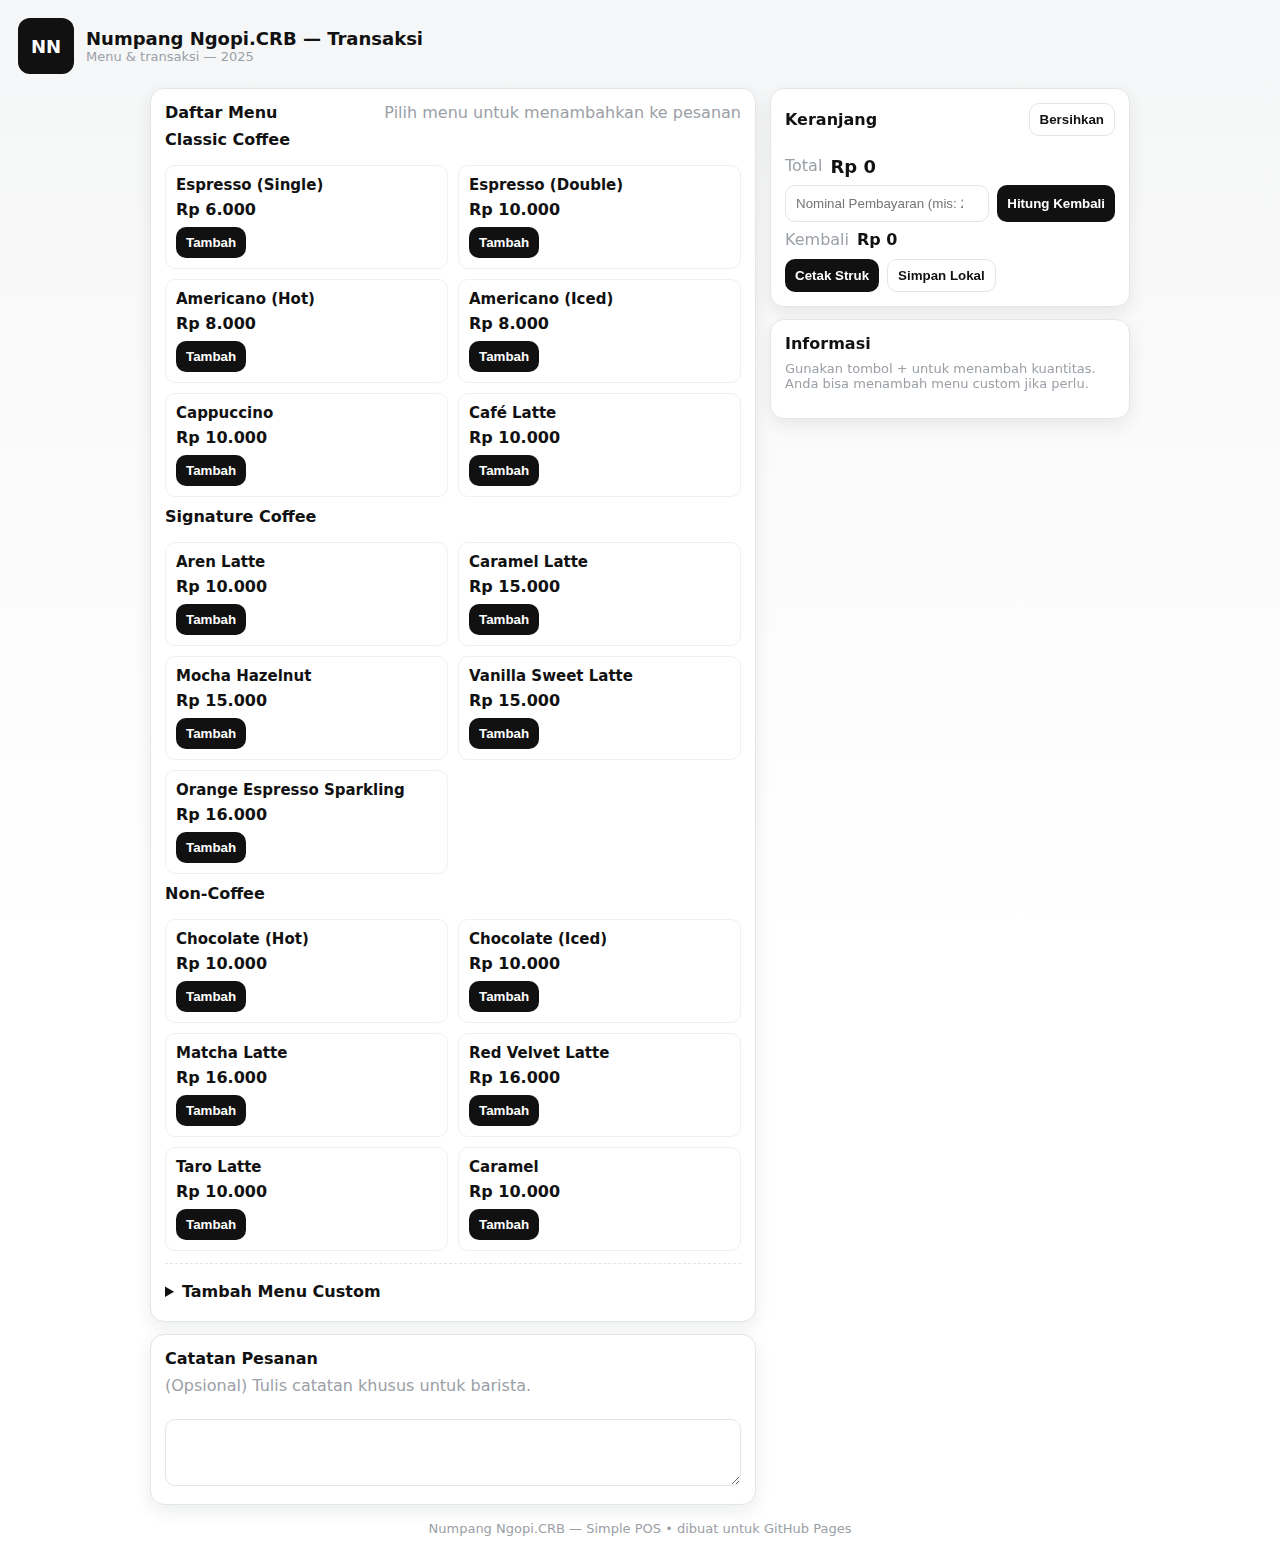
<file: index.html>
<!doctype html>
<html lang="id">
<head>
  <meta charset="utf-8" />
  <meta name="viewport" content="width=device-width, initial-scale=1" />
  <title>Numpang Ngopi.CRB — Menu & Transaksi</title>
  <meta name="description" content="Menu & transaksi Numpang Ngopi.CRB — responsive, mobile friendly, cetak struk" />
  <style>
    :root{
      --bg:#f5f6f7; /* very light gray */
      --card:#ffffff;
      --muted:#9aa0a6;
      --accent:#111111; /* black */
      --border: #e3e5e7;
      --shadow: 0 6px 18px rgba(16,22,26,0.08);
      font-family: Inter, system-ui, -apple-system, 'Segoe UI', Roboto, 'Helvetica Neue', Arial;
    }
    *{box-sizing:border-box}
    body{
      margin:0; background:linear-gradient(180deg,var(--bg),#ffffff 60%); color:var(--accent);
      -webkit-font-smoothing:antialiased; -moz-osx-font-smoothing:grayscale;
      padding:18px; font-size:16px;
    }
    header{display:flex;align-items:center;gap:12px;margin-bottom:14px}
    .logo{width:56px;height:56px;background:#111;border-radius:12px;display:flex;align-items:center;justify-content:center;color:white;font-weight:700;font-size:18px}
    h1{margin:0;font-size:18px}
    p.lead{margin:0;color:var(--muted);font-size:13px}

    .container{max-width:980px;margin:0 auto;display:grid;grid-template-columns:1fr 360px;gap:14px}
    @media (max-width:880px){.container{grid-template-columns:1fr} .sidebar{order:2}}

    /* MENU CARD */
    .card{background:var(--card);border-radius:14px;padding:14px;box-shadow:var(--shadow);border:1px solid var(--border)}
    .section-title{display:flex;align-items:center;justify-content:space-between;margin-bottom:8px}
    .menu-grid{display:grid;grid-template-columns:repeat(auto-fill,minmax(260px,1fr));gap:10px}
    .item{padding:10px;border-radius:10px;border:1px solid #f0f0f0;display:flex;flex-direction:column}
    .item h3{margin:0;font-size:15px}
    .price{margin-top:6px;font-weight:700}
    .controls{display:flex;gap:8px;margin-top:8px}
    .btn{appearance:none;border:0;padding:8px 10px;border-radius:10px;background:#111;color:white;font-weight:600;cursor:pointer}
    .btn.ghost{background:transparent;color:var(--accent);border:1px solid var(--border)}

    /* SIDEBAR (TRANSAKSI) */
    .sidebar{position:sticky;top:18px}
    .order-list{display:flex;flex-direction:column;gap:8px;max-height:420px;overflow:auto;padding-right:6px}
    .order-row{display:flex;align-items:center;gap:8px;padding:8px;border-radius:10px;border:1px solid #f0f0f0}
    .order-row .meta{flex:1}
    .qty{display:inline-flex;align-items:center;border-radius:8px;overflow:hidden}
    .qty button{width:30px;height:30px;border:0;background:transparent;font-weight:700}
    .total{font-size:18px;font-weight:800}

    .form-row{display:flex;gap:8px;margin-top:10px}
    input[type=number], input[type=text]{padding:10px;border-radius:10px;border:1px solid var(--border);flex:1}

    footer{margin-top:16px;text-align:center;color:var(--muted);font-size:13px}

    /* receipt print */
    @media print{
      body *{visibility:hidden}
      #receipt, #receipt *{visibility:visible}
      #receipt{position:fixed;left:0;top:0;width:100%}
    }

    /* small helpers */
    .muted{color:var(--muted)}
    .flex{display:flex;align-items:center}
    .spacer{flex:1}
  </style>
</head>
<body>
  <header>
    <div class="logo">NN</div>
    <div>
      <h1>Numpang Ngopi.CRB — Transaksi</h1>
      <p class="lead">Menu & transaksi — 2025 </p>
    </div>
  </header>

  <main class="container">
    <section>
      <div class="card">
        <div class="section-title">
          <strong>Daftar Menu</strong>
          <div class="muted">Pilih menu untuk menambahkan ke pesanan</div>
        </div>

        <div id="menu" class="menu-grid" aria-live="polite">
          <!-- items injected by JS -->
        </div>

        <hr style="margin:12px 0;border:none;border-top:1px dashed var(--border)">
        <details>
          <summary style="cursor:pointer;padding:6px 0;font-weight:700">Tambah Menu Custom</summary>
          <div style="margin-top:8px;display:flex;gap:8px;flex-wrap:wrap">
            <input id="newName" type="text" placeholder="Nama menu" />
            <input id="newPrice" type="number" placeholder="Harga (mis: 16000)" />
            <button class="btn" id="addCustom">Tambah</button>
          </div>
        </details>
      </div>

      <div class="card" style="margin-top:12px">
        <strong>Catatan Pesanan</strong>
        <p class="muted" style="margin-top:8px">(Opsional) Tulis catatan khusus untuk barista.</p>
        <textarea id="notes" rows="3" style="width:100%;margin-top:8px;padding:10px;border-radius:10px;border:1px solid var(--border)"></textarea>
      </div>
    </section>

    <aside class="sidebar">
      <div class="card">
        <div style="display:flex;align-items:center;gap:10px;margin-bottom:8px">
          <strong>Keranjang</strong>
          <div class="spacer"></div>
          <button class="btn ghost" id="clearCart">Bersihkan</button>
        </div>

        <div class="order-list" id="orderList">
          <!-- order rows -->
        </div>

        <div style="margin-top:12px">
          <div class="form-row">
            <div class="muted">Total</div>
            <div class="total" id="totalText">Rp 0</div>
          </div>

          <div class="form-row" style="margin-top:8px">
            <input type="number" id="payment" placeholder="Nominal Pembayaran (mis: 20000)" />
            <button class="btn" id="payBtn">Hitung Kembali</button>
          </div>

          <div class="form-row" style="margin-top:8px">
            <div class="muted">Kembali</div>
            <div id="changeText" style="font-weight:700">Rp 0</div>
          </div>

          <div style="display:flex;gap:8px;margin-top:10px">
            <button class="btn" id="printBtn">Cetak Struk</button>
            <button class="btn ghost" id="saveLocal">Simpan Lokal</button>
          </div>
        </div>
      </div>

      <div class="card" style="margin-top:12px">
        <strong>Informasi</strong>
        <p class="muted" style="font-size:13px;margin-top:8px">Gunakan tombol + untuk menambah kuantitas. Anda bisa menambah menu custom jika perlu.</p>
      </div>
    </aside>
  </main>

  <footer>
    Numpang Ngopi.CRB — Simple POS • dibuat untuk GitHub Pages
  </footer>

  <!-- receipt area (hidden, used for printing) -->
  <div id="receipt" style="display:none;padding:18px;">
    <div style="max-width:380px;margin:0 auto;background:white;padding:12px;border-radius:6px;border:1px solid var(--border);">
      <div style="text-align:center">
        <h2 style="margin:4px 0">Numpang Ngopi.CRB</h2>
        <div class="muted"> Jl Kigede Mayaguna Cempaka • Cirebon</div>
        <hr style="margin:8px 0;border:none;border-top:1px dashed #ddd">
      </div>
      <div id="receiptBody"></div>
      <hr style="margin:8px 0;border:none;border-top:1px dashed #ddd">
      <div style="display:flex;justify-content:space-between;font-weight:700">
        <div>Total</div>
        <div id="receiptTotal">Rp 0</div>
      </div>
      <div style="display:flex;justify-content:space-between;margin-top:6px">
        <div>Bayar</div>
        <div id="receiptPay">Rp 0</div>
      </div>
      <div style="display:flex;justify-content:space-between;margin-top:6px">
        <div>Kembali</div>
        <div id="receiptChange">Rp 0</div>
      </div>
      <p style="text-align:center;margin-top:12px;font-size:12px;color:#666">Terima kasih sudah mampir! #KopibeneranKopi</p>
    </div>
  </div>

  <script>
    // initial menu data (harga dalam rupiah)
    const initialMenu = [
      {category:'Classic Coffee', name:'Espresso (Single)', price:6000},
      {category:'Classic Coffee', name:'Espresso (Double)', price:10000},
      {category:'Classic Coffee', name:'Americano (Hot)', price:8000},
      {category:'Classic Coffee', name:'Americano (Iced)', price:8000},
      {category:'Classic Coffee', name:'Cappuccino', price:10000},
      {category:'Classic Coffee', name:'Café Latte', price:10000},
      {category:'Signature Coffee', name:'Aren Latte', price:10000},
      {category:'Signature Coffee', name:'Caramel Latte', price:15000},
      {category:'Signature Coffee', name:'Mocha Hazelnut', price:15000},
      {category:'Signature Coffee', name:'Vanilla Sweet Latte', price:15000},
      {category:'Signature Coffee', name:'Orange Espresso Sparkling', price:16000},
      {category:'Non-Coffee', name:'Chocolate (Hot)', price:10000},
      {category:'Non-Coffee', name:'Chocolate (Iced)', price:10000},
      {category:'Non-Coffee', name:'Matcha Latte', price:16000},
      {category:'Non-Coffee', name:'Red Velvet Latte', price:16000},
      {category:'Non-Coffee', name:'Taro Latte', price:10000},
      {category:'Non-Coffee', name:'Caramel', price:10000}
    ];

    // state
    let menu = [...initialMenu];
    const cart = [];

    // helpers
    const el = (q)=>document.querySelector(q);
    const fmt = (n)=>{'use strict'; return 'Rp '+n.toString().replace(/\B(?=(\d{3})+(?!\d))/g, '.');}

    function renderMenu(){
      const container = el('#menu'); container.innerHTML='';
      const groups = {};
      menu.forEach((m,i)=>{ groups[m.category]=groups[m.category]||[]; groups[m.category].push({...m,id:i}); });
      for(const cat of Object.keys(groups)){
        const header = document.createElement('div'); header.style.gridColumn='1/-1'; header.innerHTML=`<strong style="display:block;margin-bottom:6px">${cat}</strong>`;
        container.appendChild(header);
        groups[cat].forEach(item=>{
          const card = document.createElement('div'); card.className='item';
          card.innerHTML=`<h3>${item.name}</h3><div class="price">${fmt(item.price)}</div><div class="controls"><button class="btn" data-id="${item.id}">Tambah</button></div>`;
          container.appendChild(card);
        });
      }
      // bind add buttons
      container.querySelectorAll('button[data-id]').forEach(b=>{
        b.addEventListener('click',()=>{
          addToCart(menu[parseInt(b.dataset.id)]);
        });
      });
    }

    function addToCart(item){
      // check if exists
      const idx = cart.findIndex(c=>c.name===item.name && c.price===item.price);
      if(idx>-1){ cart[idx].qty += 1; }
      else{ cart.push({name:item.name,price:item.price,qty:1}); }
      renderCart();
    }

    function renderCart(){
      const list = el('#orderList'); list.innerHTML='';
      cart.forEach((row,i)=>{
        const r = document.createElement('div'); r.className='order-row';
        r.innerHTML = `<div class="meta"><div style="font-weight:700">${row.name}</div><div class="muted">${fmt(row.price)}</div></div>
          <div class="qty">
            <button data-i="${i}" class="dec">–</button>
            <div style="padding:0 10px">${row.qty}</div>
            <button data-i="${i}" class="inc">+</button>
          </div>
          <div style="width:80px;text-align:right">${fmt(row.price * row.qty)}</div>
          <button class="btn ghost rm" data-i="${i}">✕</button>`;
        list.appendChild(r);
      });

      // bindings
      list.querySelectorAll('.inc').forEach(b=>b.addEventListener('click',()=>{ cart[parseInt(b.dataset.i)].qty++; renderCart(); }));
      list.querySelectorAll('.dec').forEach(b=>b.addEventListener('click',()=>{ const idx=parseInt(b.dataset.i); cart[idx].qty--; if(cart[idx].qty<=0) cart.splice(idx,1); renderCart(); }));
      list.querySelectorAll('.rm').forEach(b=>b.addEventListener('click',()=>{ cart.splice(parseInt(b.dataset.i),1); renderCart(); }));

      updateTotal();
    }

    function updateTotal(){
      const total = cart.reduce((s,c)=>s + c.price*c.qty,0);
      el('#totalText').textContent = fmt(total);
    }

    // add custom menu
    el('#addCustom').addEventListener('click',()=>{
      const name = el('#newName').value.trim(); const price = parseInt(el('#newPrice').value,10);
      if(!name || !price || price<=0){ alert('Masukkan nama dan harga valid. Harga gunakan angka, mis: 12000'); return; }
      menu.push({category:'Custom',name,price}); renderMenu(); el('#newName').value=''; el('#newPrice').value='';
    });

    el('#clearCart').addEventListener('click',()=>{ if(confirm('Bersihkan keranjang?')){ cart.length=0; renderCart(); } });

    // payment & print
    el('#payBtn').addEventListener('click',calcChange);
    function calcChange(){
      const total = cart.reduce((s,c)=>s + c.price*c.qty,0);
      const payment = parseInt(el('#payment').value || '0',10);
      const change = payment - total;
      el('#changeText').textContent = fmt(Math.max(0,change));
      return {total,payment,change};
    }

    // print
    el('#printBtn').addEventListener('click',()=>{
      const {total,payment,change} = calcChange();
      if(total<=0){ alert('Keranjang kosong.'); return; }
      // build receipt body
      const body = cart.map(c=>`${c.qty} x ${c.name} \n ${fmt(c.price)} => ${fmt(c.qty*c.price)}`).join('\n');
      const rb = el('#receiptBody'); rb.innerHTML='';
      cart.forEach(c=>{
        const div = document.createElement('div'); div.style.display='flex'; div.style.justifyContent='space-between'; div.style.marginBottom='6px';
        div.innerHTML = `<div>${c.qty} x ${c.name}</div><div>${fmt(c.qty*c.price)}</div>`;
        rb.appendChild(div);
      });
      el('#receiptTotal').textContent = fmt(total);
      el('#receiptPay').textContent = fmt(payment);
      el('#receiptChange').textContent = fmt(Math.max(0,change));
      el('#receipt').style.display='block';
      window.print();
      setTimeout(()=>{ el('#receipt').style.display='none'; },500);
    });

    // save local (localStorage)
    el('#saveLocal').addEventListener('click',()=>{
      const data = {cart,notes:el('#notes').value,ts:new Date().toISOString()};
      localStorage.setItem('nn_last_order', JSON.stringify(data));
      alert('Pesanan disimpan lokal.');
    });

    // load menu and saved cart if present
    function init(){ renderMenu(); const saved = localStorage.getItem('nn_last_order'); if(saved){ try{ const d=JSON.parse(saved); if(d.cart && d.cart.length){ if(confirm('Ada pesanan tersimpan lokal. Muat ulang ke keranjang?')){ cart.push(...d.cart); el('#notes').value = d.notes||''; renderCart(); } } }catch(e){} }
    }
    init();
  </script>
</body>
</html>
</file>
